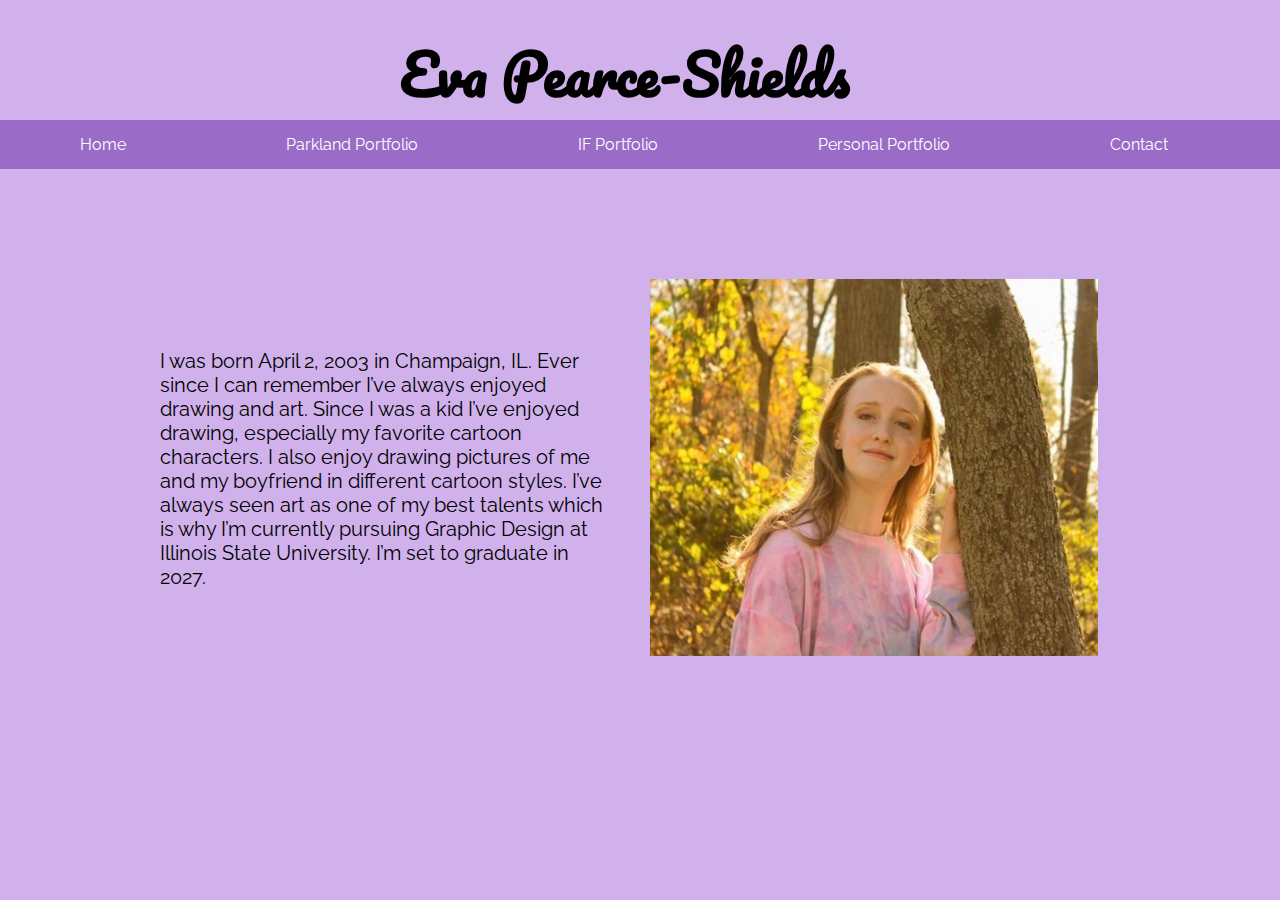
<file: index.html>
<!DOCTYPE html>
<html lang="en">

<head>
    <link rel="stylesheet" href="stylesheet4.css">
    <link rel="preconnect" href="https://fonts.googleapis.com">
<link rel="preconnect" href="https://fonts.gstatic.com" crossorigin>
<link href="https://fonts.googleapis.com/css2?family=Pacifico&family=Raleway:ital,wght@0,100..900;1,100..900&display=swap" rel="stylesheet">
<title>Pacifico</title>
</head>
<body>

    <main>
        
        <h1>Eva Pearce-Shields</h1>

        <nav>
            <ul class="nav-links">
                <li><a href="index.html">Home</a></li>
                <li><a href="parkland.html">Parkland Portfolio</a></li>
                <li><a href="IF.html">IF Portfolio</a></li>
                <li><a href="Personal.html">Personal Portfolio</a></li>
                <li><a href="Contact.html">Contact</a></li>
            </ul>
        </nav>
        <div class="grid">
            <p class="paragraph">I was born April 2, 2003 in Champaign, IL.  Ever since I can remember I’ve always enjoyed drawing and art.  Since I was a kid I’ve enjoyed drawing, especially my favorite cartoon characters. I also enjoy drawing pictures of me and my boyfriend in different cartoon styles. I’ve always seen art as one of my best talents which is why I’m currently pursuing Graphic Design at Illinois State University.  I’m set to graduate in 2027.  
            </p>
             <img class="homepage" src="images3/EvaHomePage.jpg" alt="Eva with hand on tree">
            </div>
        </main>
        </body>
</html>
</file>
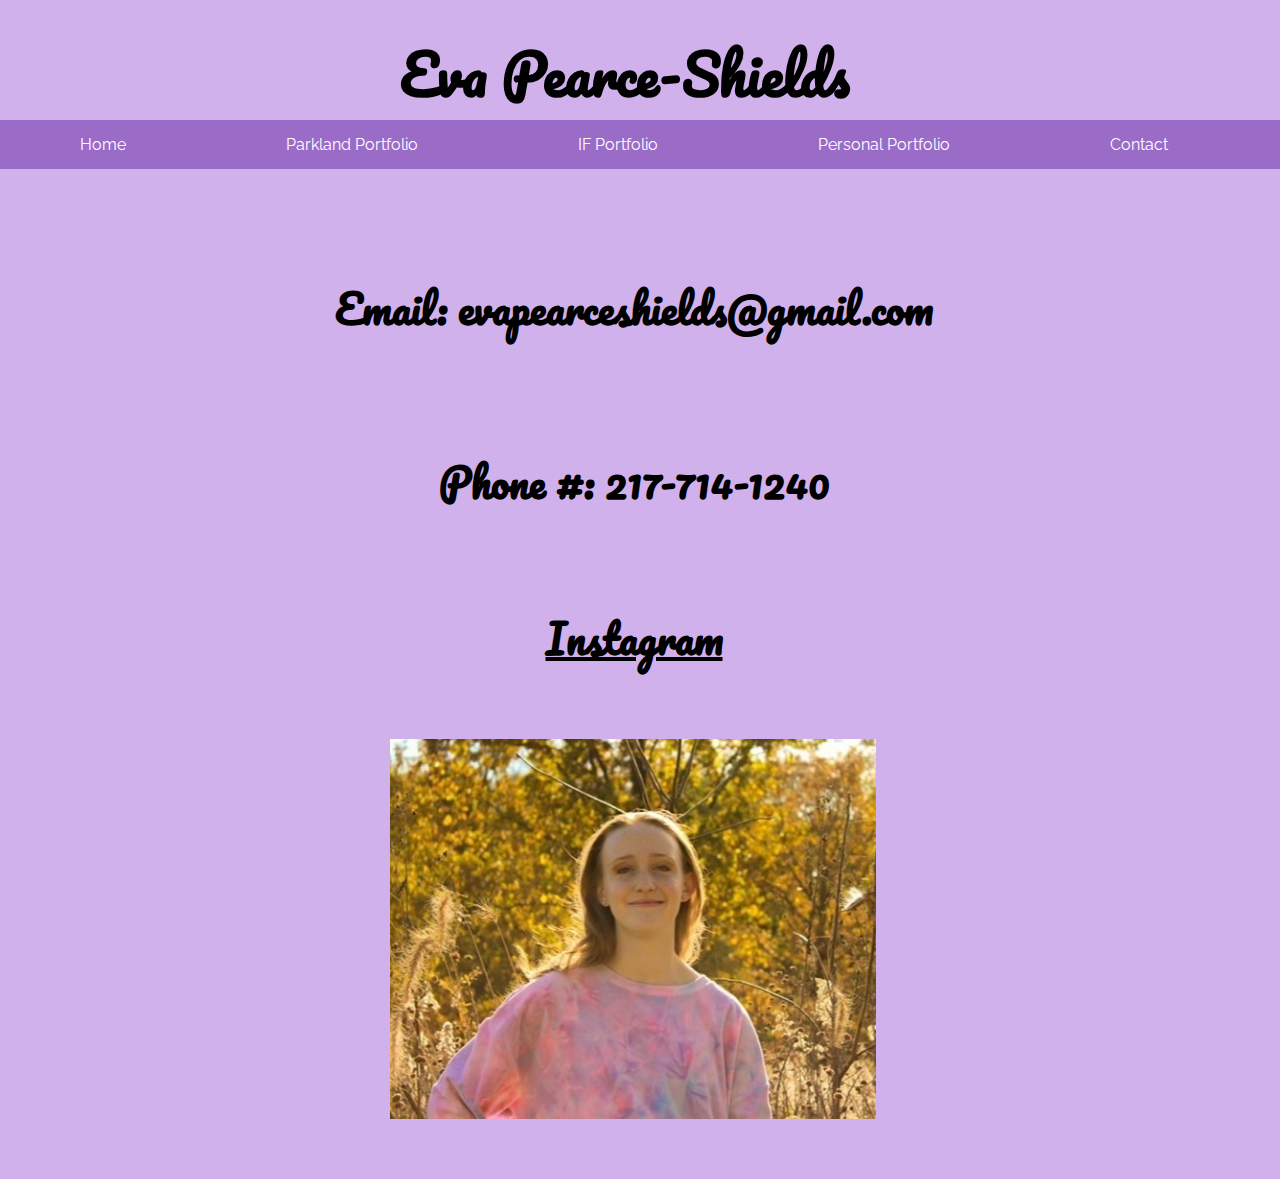
<file: Contact.html>
<!DOCTYPE html>
<html lang="en">

<head>
    <link rel="stylesheet" href="stylesheet4.css">
    <link rel="preconnect" href="https://fonts.googleapis.com">
    <link rel="preconnect" href="https://fonts.gstatic.com" crossorigin>
    <link
        href="https://fonts.googleapis.com/css2?family=Pacifico&family=Raleway:ital,wght@0,100..900;1,100..900&display=swap"
        rel="stylesheet">
    <title>Pacifico</title>
</head>

<body>
    <nav>
        <ul class="nav-links">
            <li><a href="index.html">Home</a></li>
            <li><a href="parkland.html">Parkland Portfolio</a></li>
            <li><a href="IF.html">IF Portfolio</a></li>
            <li><a href="Personal.html">Personal Portfolio</a></li>
            <li><a href="Contact.html">Contact</a></li>
        </ul>
    </nav>
    <main>

        <h1>Eva Pearce-Shields</h1>
            <h4>Email: evapearceshields@gmail.com</h4>
            <h5>Phone #: 217-714-1240</h5>
            <h6><a href="https://www.instagram.com/narwaffle3/">Instagram</a></h6>

            <img src="images3/Contact Eva.JPG" alt="Eva outside" class="contact">
            
        

    </main>
    <div class="emptyspace"></div>
</body>

</html>
</file>
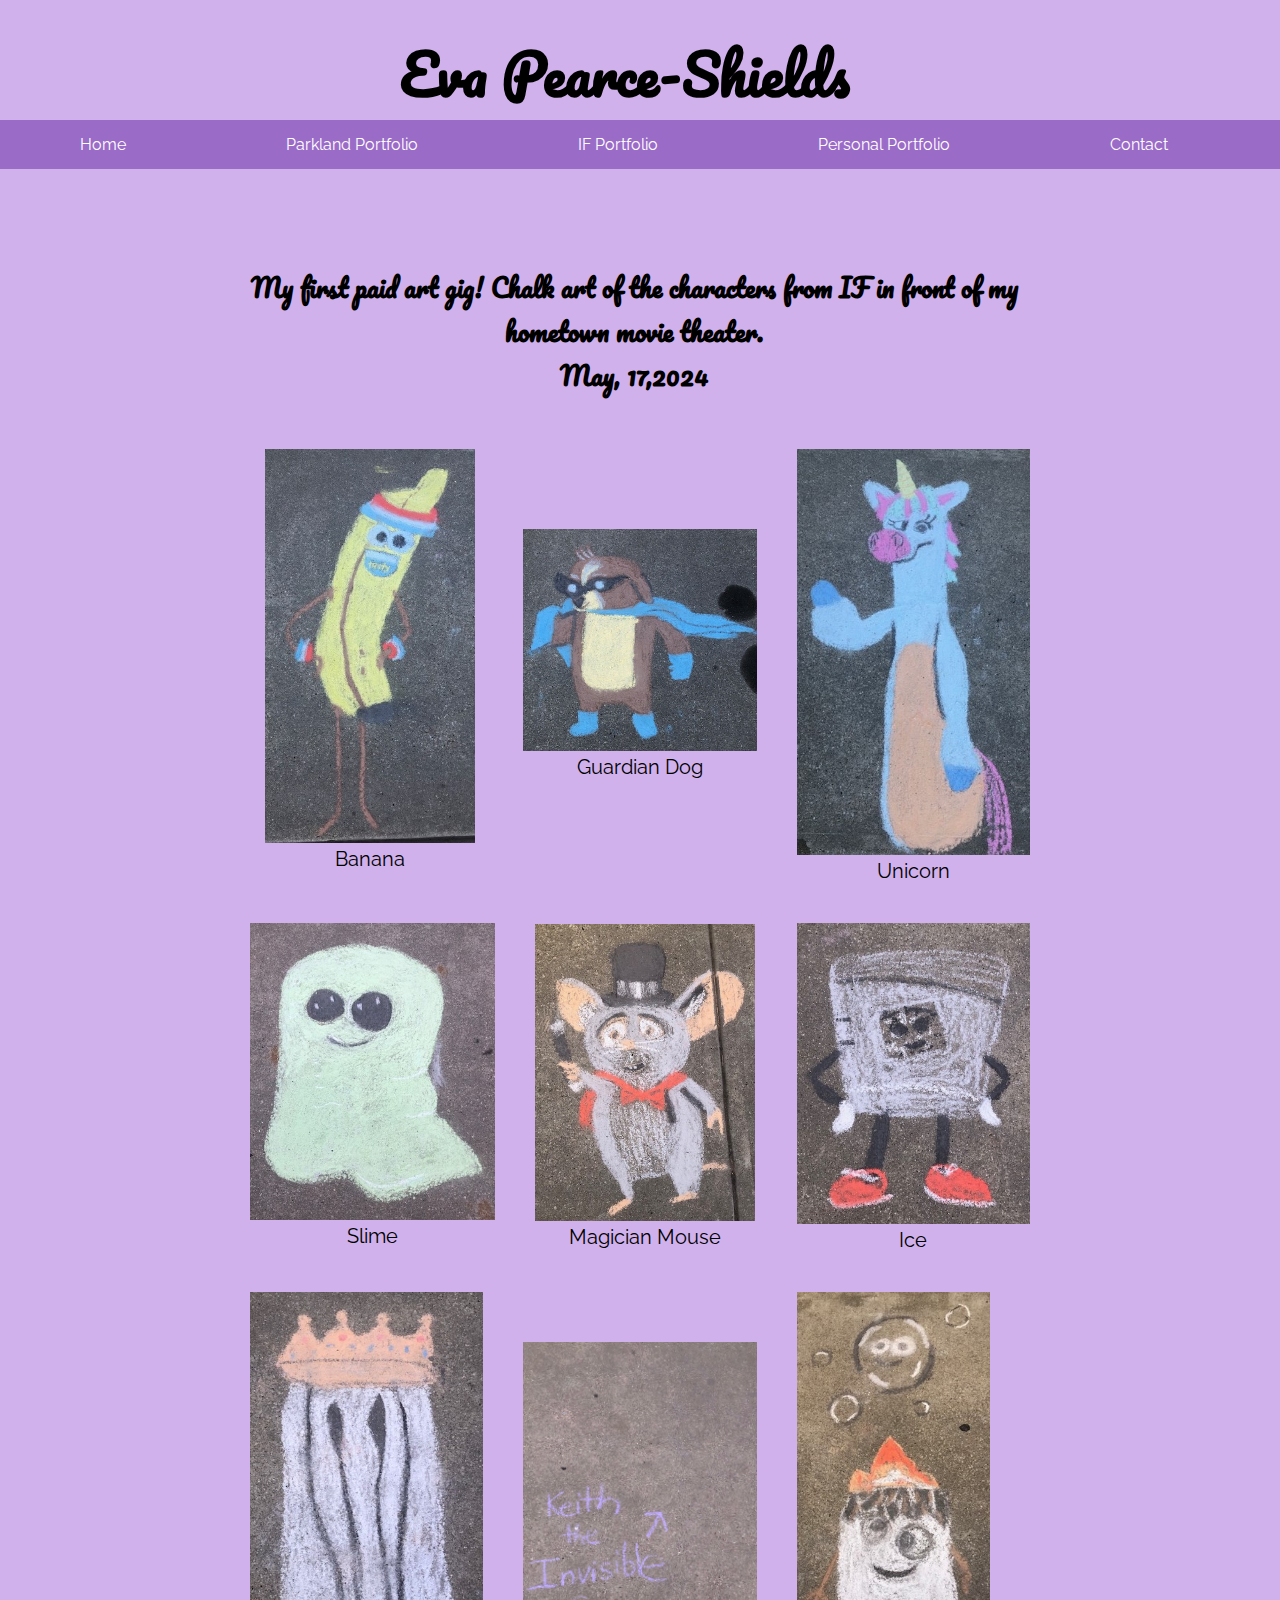
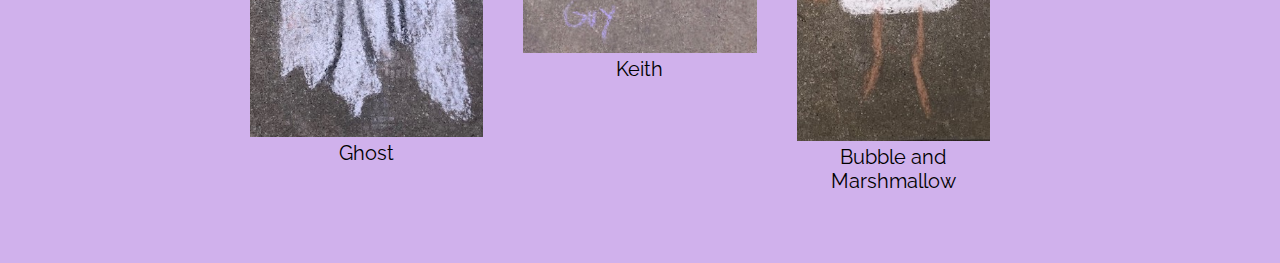
<file: IF.html>
<!DOCTYPE html>
<html lang="en">

<head>
    <link rel="stylesheet" href="stylesheet4.css">
    <link rel="preconnect" href="https://fonts.googleapis.com">
    <link rel="preconnect" href="https://fonts.gstatic.com" crossorigin>
    <link
        href="https://fonts.googleapis.com/css2?family=Pacifico&family=Raleway:ital,wght@0,100..900;1,100..900&display=swap"
        rel="stylesheet">
    <title>Pacifico</title>
</head>

<body>
    <nav>
        <ul class="nav-links">
            <li><a href="index.html">Home</a></li>
            <li><a href="parkland.html">Parkland Portfolio</a></li>
            <li><a href="IF.html">IF Portfolio</a></li>
            <li><a href="Personal.html">Personal Portfolio</a></li>
            <li><a href="Contact.html">Contact</a></li>
        </ul>
    </nav>
    <main>

        <h1>Eva Pearce-Shields</h1>
        <h3>My first paid art gig! Chalk art of the characters from IF in front of my hometown movie theater.
            <br> May, 17,2024</h3>
        <div class="gridIF">

            <div class="box banana"><img src="images3/Banana.jpg" alt="Banana from IF">
                <p class="caption">Banana</p>
            </div>

            <div class="box dog"><img src="images3/Guardian Dog.jpg" alt="Guardian Dog from IF">
                <p class="caption">Guardian Dog</p>
            </div>

            <div class="box unicorn"><img src="images3/Unicorn.jpg" alt="Unicorn from IF">
                <p class="caption">Unicorn</p>
            </div>

            <div class="box slime"><img src="images3/Slime.jpg" alt="Slime from IF">
                <p class="caption">Slime</p>
            </div> 

            <div class="box mouse"><img src="images3/Magician Mouse.jpg" alt="Magician Mouse from IF">
                <p class="caption">Magician Mouse</p>
            </div> 

            <div class="box ice"><img src="images3/Ice.jpg" alt="Ice from IF">
                <p class="caption">Ice</p>
            </div> 

            <div class="box ghost"><img src="images3/Ghost.jpg" alt="Ghost from IF">
                <p class="caption">Ghost</p>
            </div>

            <div class="box keith"><img src="images3/Keith.jpg" alt="Keith from IF">
                <p class="caption">Keith</p>
            </div>  

            <div class="box bubble"><img src="images3/Bubble and Marshmallow.jpg" alt="Bubble and Marshmallow from IF">
                <p class="caption">Bubble and Marshmallow</p>
            </div> <div class="emptyspace"></div>






    </main>
</body>

</html>
</file>
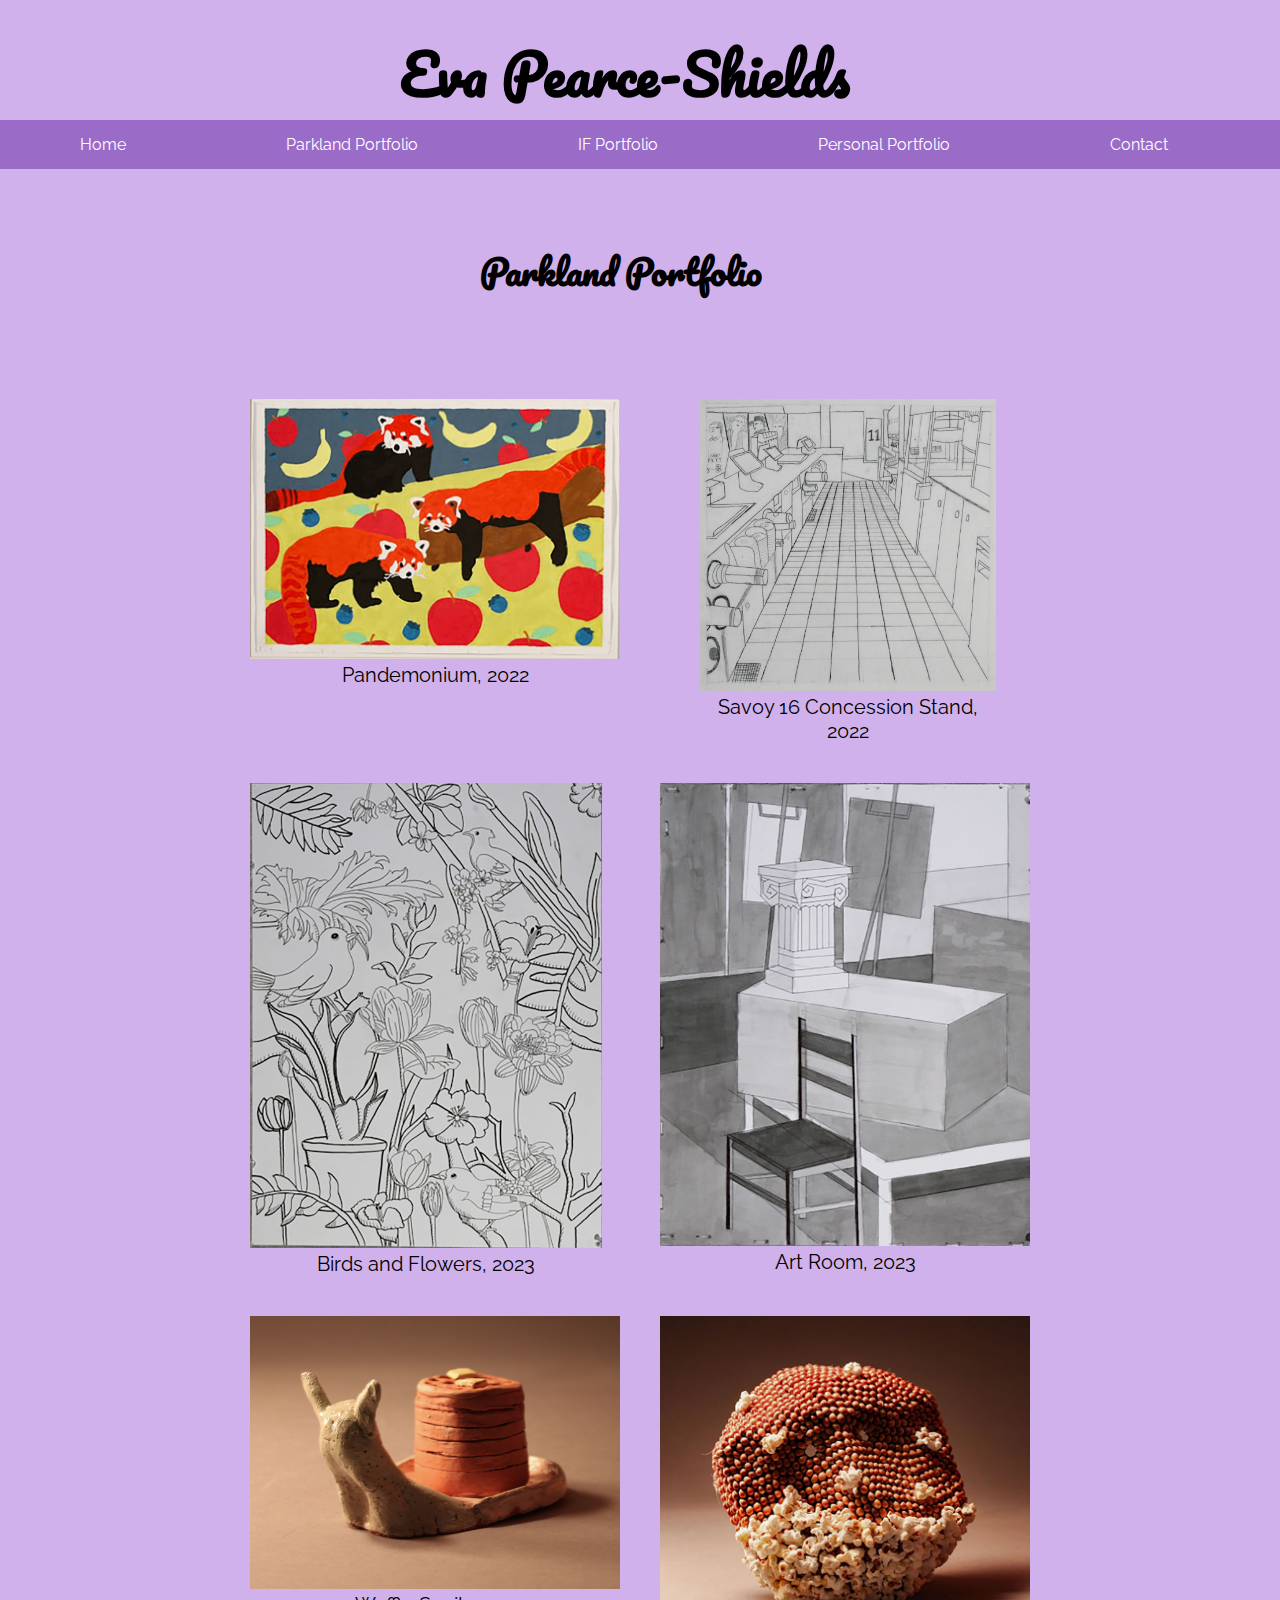
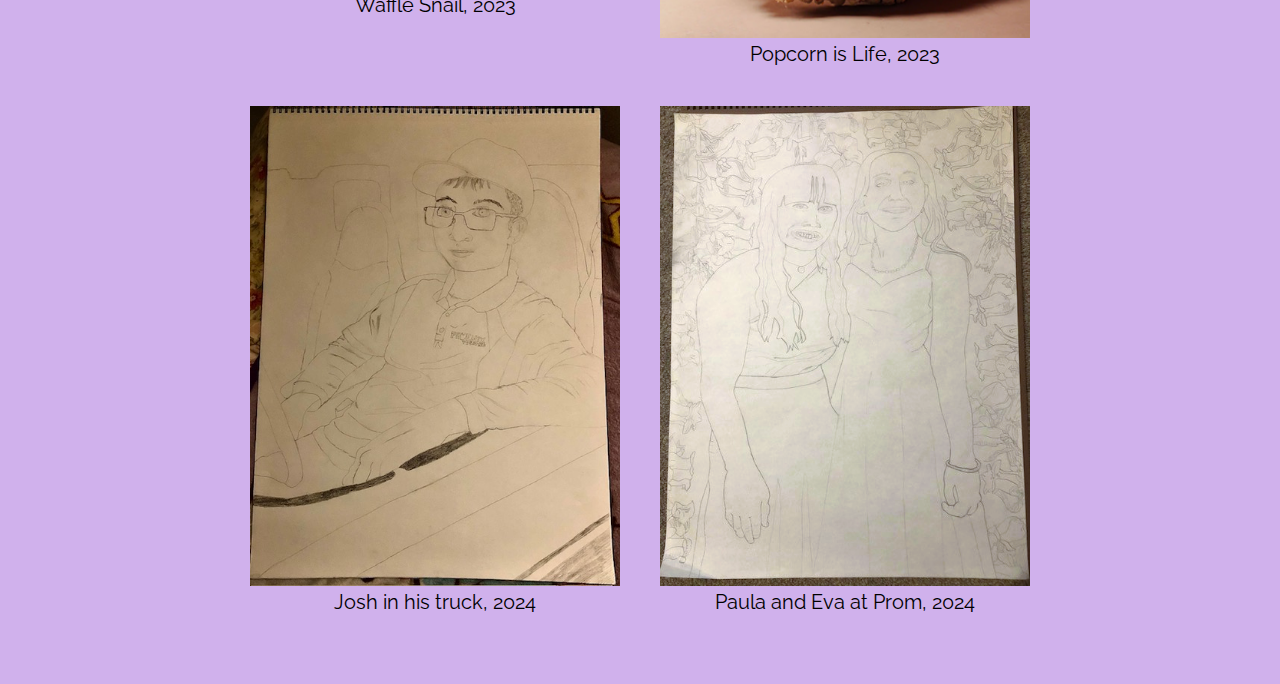
<file: parkland.html>
<!DOCTYPE html>
<html lang="en">

<head>
    <link rel="stylesheet" href="stylesheet4.css">
    <link rel="preconnect" href="https://fonts.googleapis.com">
    <link rel="preconnect" href="https://fonts.gstatic.com" crossorigin>
    <link
        href="https://fonts.googleapis.com/css2?family=Pacifico&family=Raleway:ital,wght@0,100..900;1,100..900&display=swap"
        rel="stylesheet">
    <title>Pacifico</title>
</head>

<body>
    <nav>
        <ul class="nav-links">
            <li><a href="index.html">Home</a></li>
            <li><a href="parkland.html">Parkland Portfolio</a></li>
            <li><a href="IF.html">IF Portfolio</a></li>
            <li><a href="Personal.html">Personal Portfolio</a></li>
            <li><a href="Contact.html">Contact</a></li>
        </ul>
    </nav>
    <main>
        

        <h1>Eva Pearce-Shields</h1>
        <h2>Parkland Portfolio</h2>
        <div class="gridparkland">
            <div class="box panda"><img src="images3/Pandemonium (U of I portfolio).jpg"
                    alt="Red Pandas infront of fruit background">
                <p class="caption">Pandemonium, 2022</p>
            </div>


            <div class="box savoy"><img src="images3/Savoy 16 Concession Stand (U of I).jpg"
                    alt="Pencil sketch of the Savoy 16 Concession Stand">
                <p class="caption"> Savoy 16 Concession Stand, 2022</p>
            </div>

            <div class="box birds"><img src="images3/Birds and Flowers (U of I).jpg" alt="Birds and Flowers">
                <p class="caption">Birds and Flowers, 2023</p>
            </div>

            <div class="box room"><img src="images3/Art Room (U of I).jpg" alt="Art Room">
                <p class="caption">Art Room, 2023</p>
            </div>

            <div class="box waffle"><img src="images3/waffle snail (finished).jpg" alt="Clay Snail with Waffle shell">
                <p class="caption">Waffle Snail, 2023</p>
            </div>

            <div class="box popcorn"><img src="images3/Popcorn is Life (U of I).jpg" alt="Paper Mache mask made of popcorn kernels">
                <p class="caption">Popcorn is Life, 2023</p>
            </div>

            <div class="box truck"><img src="images3/Truck Josh.jpg" alt="Pencil sketch of Josh in his truck">
                <p class="caption">Josh in his truck, 2024</p>
            </div>

            <div class="box prom"><img src="images3/Prom Paula and Eva.png" alt="Pencil Sketch of Eva and Paula in prom dresses">
                <p class="caption">Paula and Eva at Prom, 2024</p>
            </div> <div class="emptyspace"></div>
    </main>
</body>

</html>
</file>
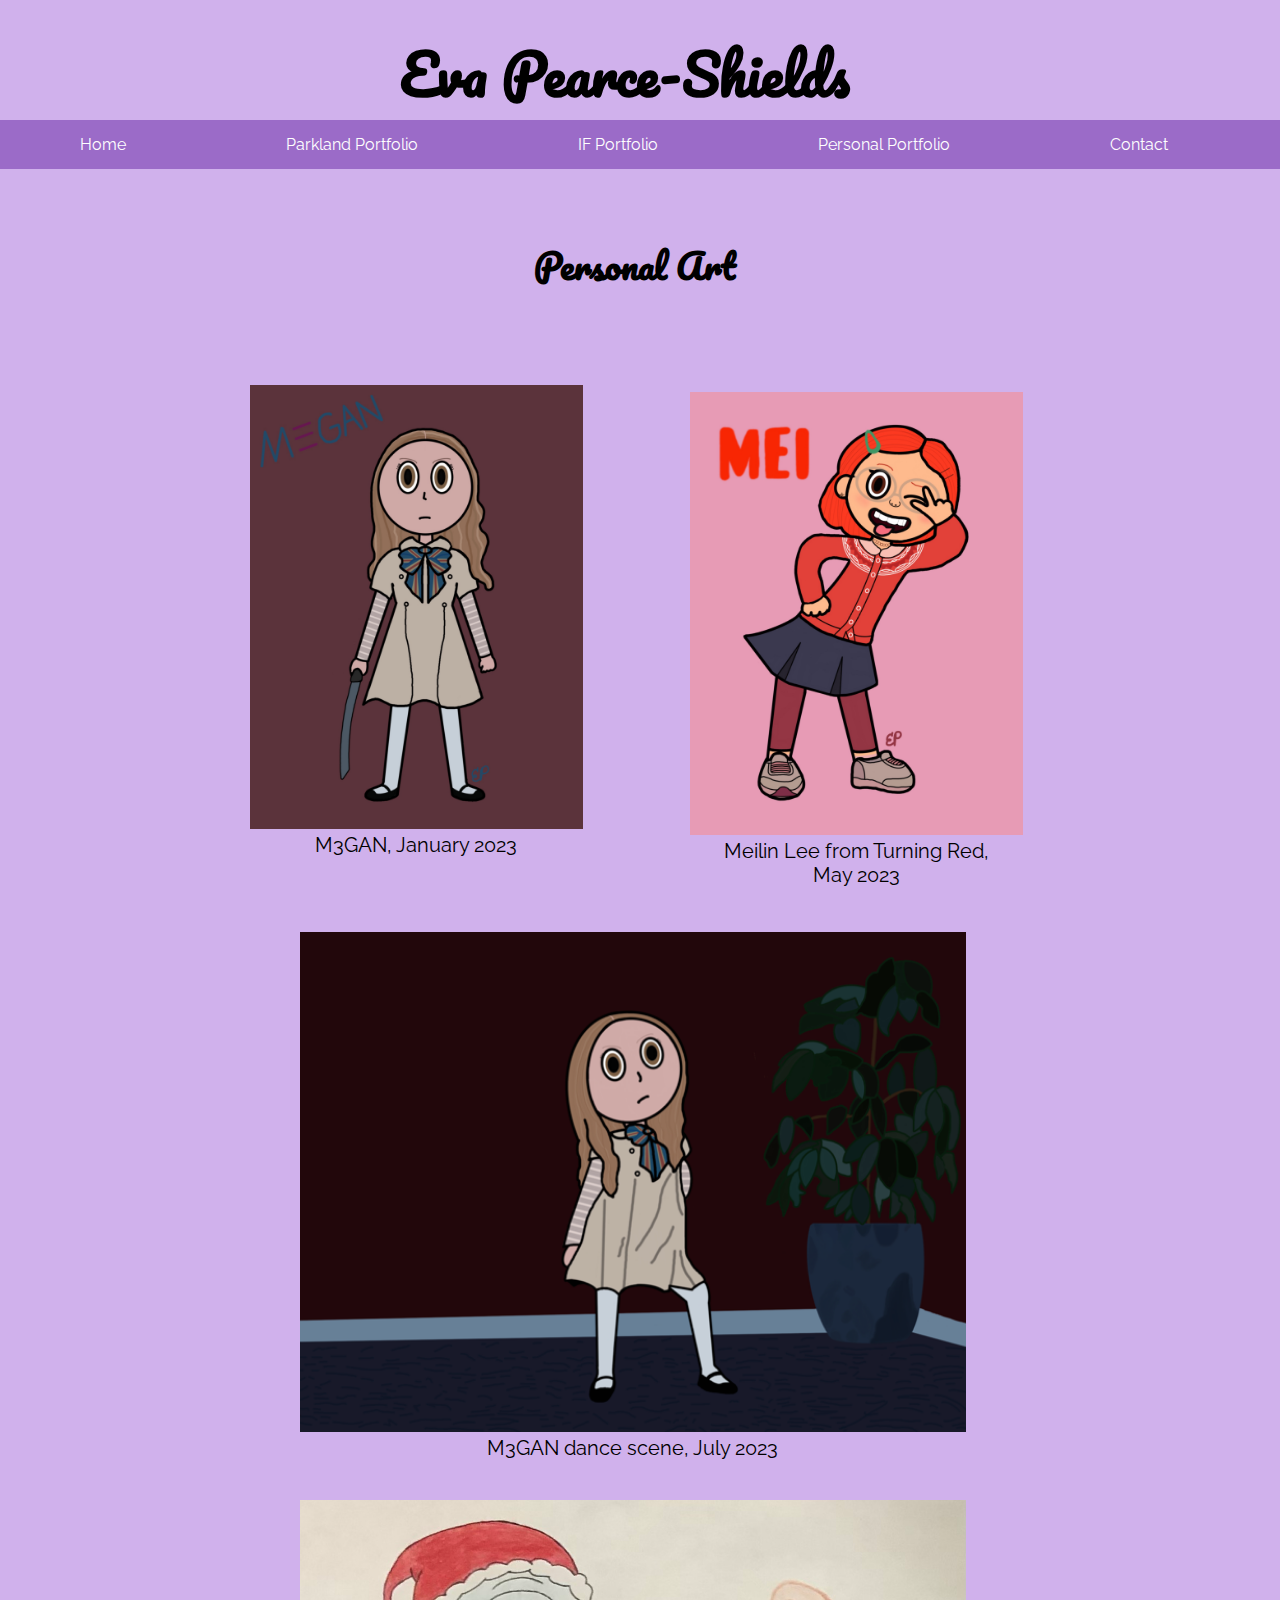
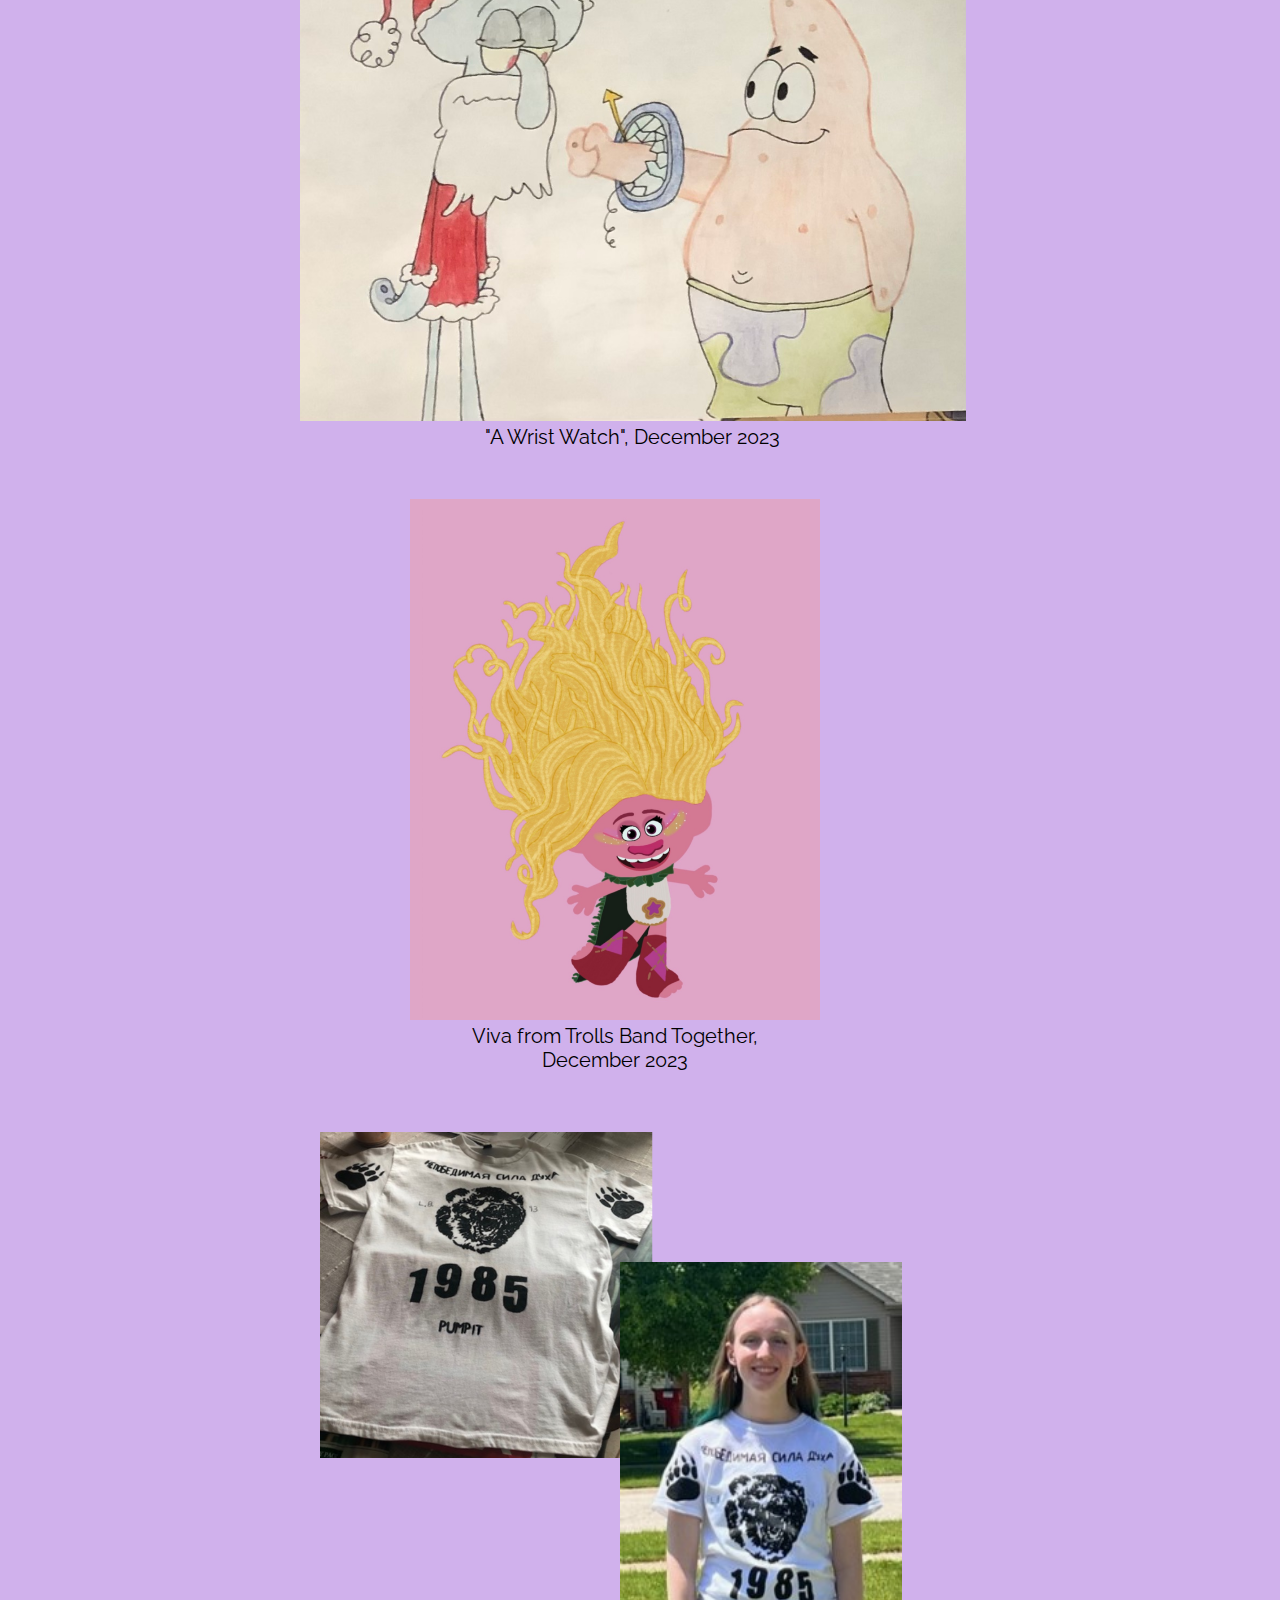
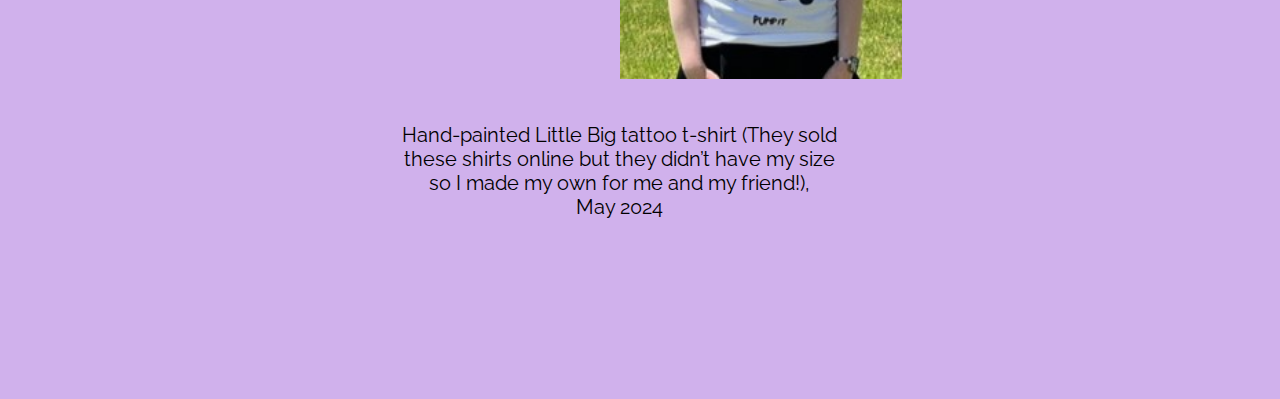
<file: Personal.html>
<!DOCTYPE html>
<html lang="en">

<head>
    <link rel="stylesheet" href="stylesheet4.css">
    <link rel="preconnect" href="https://fonts.googleapis.com">
    <link rel="preconnect" href="https://fonts.gstatic.com" crossorigin>
    <link
        href="https://fonts.googleapis.com/css2?family=Pacifico&family=Raleway:ital,wght@0,100..900;1,100..900&display=swap"
        rel="stylesheet">
    <title>Pacifico</title>
</head>

<body>
    <nav>
        <ul class="nav-links">
            <li><a href="index.html">Home</a></li>
            <li><a href="parkland.html">Parkland Portfolio</a></li>
            <li><a href="IF.html">IF Portfolio</a></li>
            <li><a href="Personal.html">Personal Portfolio</a></li>
            <li><a href="Contact.html">Contact</a></li>
        </ul>
    </nav>
    <main>

        <h1>Eva Pearce-Shields</h1>
        <h3 class="art">Personal Art</h3>
        <div class="gridpersonal">

            <div class="box m3gan"><img src="images3/M3GAN.JPG" alt="M3GAN">
                <p class="caption">M3GAN, January 2023</p>
            </div>

            <div class="box mei"><img src="images3/Mei.JPG" alt="Meilin Lee from Turning Red">
                <p class="caption">Meilin Lee from Turning Red, <br> May 2023</p>
            </div>

            <div class="box dance"><img src="images3/M3GAN dance.PNG" alt="M3GAN Dance">
                <p class="caption">M3GAN dance scene, July 2023</p>
            </div>

            <div class="box patrick"><img src="images3/Wrist Watch.jpg"
                    alt="Squidward next to Patrick wearing smashed clock around wrist">
                <p class="caption">"A Wrist Watch", December 2023</p>
            </div>

            <div class="box viva"><img src="images3/Viva.JPG" alt="Viva from Trolls Band Together">
                <p class="caption">Viva from Trolls Band Together,
                   <br> December 2023</p>
            </div>
<div class="box"> <div class="box illich"><img src="images3/Illich Shirt.png" alt="hand painted Little Big shirt">
</div>

<div class="box eva"><img src="images3/Eva wearing Illich shirt.jpg" alt="hand painted Little Big shirt modeled by Eva">
</div>

<p class="paragraphtwo">Hand-painted Little Big tattoo t-shirt 
    (They sold these shirts online but they didn’t have my size so I made my own for me and my friend!), <br>
    May 2024
</p></div>
           









    </main>
</body>

</html>
</file>
<file: stylesheet4.css>
h1 {
    font-family: "Pacifico", sans-serif;
    font-size: 55px;
    padding-left: 400px;
    margin: 0;
    position: absolute;
    top: 25px;
}

h2 {
    font-family: "Pacifico", sans-serif;
    font-size: 35px;
    padding-left: 480px;
    margin: 0;
    position: absolute;
    top: 240px;

}

h3 {
    font-family: "Pacifico", sans-serif;
    font-size: 25px;
    padding-left: 250px;
    width: 60%;
    text-align: center;
    position: absolute;
    top: 240px;
}

.art {
    font-size: 35px;
    position: relative; top: 150px;
}

h4 {
    font-family: "Pacifico", sans-serif;
    font-size: 40px;
    padding-left: 250px;
    width: 60%;
    text-align: center;
    position: absolute;
    top: 220px;
}

h5 {
    font-family: "Pacifico", sans-serif;
    font-size: 40px;
    padding-left: 250px;
    width: 60%;
    text-align: center;
    position: absolute;
    top: 380px;
}

h6 {
    font-family: "Pacifico", sans-serif;
    font-size: 40px;
    padding-left: 250px;
    width: 60%;
    text-align: center;
    position: absolute;
    top: 510px;
}

nav {
    position: relative;
    top: 120px;
    z-index: 2;
}

p {
    font-family: "Raleway", sans-serif;
    font-size: 20px
}

body {
    margin: 0;
    background-color: #D0B1EC;
    font-family: "Raleway", sans-serif;

}

ul {
    list-style-type: none;
    margin: 0;
    padding: 0;
    background-color: #9B6BC8;
    overflow: hidden;
}

li {
    float: left;
}

li a {
    display: block;
    color: white;
    padding: 15px 80px;
    text-decoration: none;
}

li a:hover {
    color: #D0B1EC;
}

a {
    color: black;
}

a:hover {
    color:#9B6BC8
}

.paragraph {
    width: 35%;
    left: 110px;
    padding: 50px;
    padding-right: 100px;
    position: relative;
    top: 230px;
}

.paragraphtwo {
    width: 35%;
    left: 27%;
    padding: 50px;
    padding-right: 100px;
    position: relative;
    margin: 0;
    top: -130px;
    text-align: center;
    
}

.homepage {
    width: 35%;
    position: relative;
    top: -150px;
    left: 650px;
}

.box img {
    width: 100%;
    object-fit: cover;
}

.gridparkland {
    display: grid;
    grid-template-columns: 1fr 1fr;
    margin-left: 250px;
    margin-right: 250px;
    gap: 40px;
    position: relative;
    top: 350px;
}

.gridpersonal {
    position: absolute; top:35px;
}

.savoy {
    width: 80%;
    position: relative;
    left: 40px;
}

.birds {
    width: 95%;
    position: relative;
}

.emptyspace {
    height: 30px;
}

.gridIF {
    display: grid;
    grid-template-columns: 1fr 1fr 1fr;
    margin-left: 250px;
    margin-right: 250px;
    gap: 40px;
    position: relative;
    top: 400px;
}

.banana {
    width: 90%;
    position: relative;
    left: 15px;
}

.dog {
    position: relative;
    top: 80px;
}

.slime {
    width: 105%;
    position: relative;
}

.mouse {
    width: 94%;
    position: relative;
    top: 1px;
    left: 12px
}

.bubble {
    width: 83%;
    position: relative;
}


.keith {
    position: relative;
    top: 50px;
}

.m3gan {
    width: 26%;
    position: relative;
    top: 350px;
    left: 250px;
}

.mei {
    width: 26%;
    position: relative;
    top: -115px;
    left: 690px;
}

.dance {
    width: 52%;
    position: relative;
    top: -70px;
    left: 300px;
}

.patrick {
    width: 52%;
    position: relative;
    top: -30px;
    left: 300px;
}

.viva {
    width: 32%;
    position: relative;
    top: 20px;
    left: 410px;
}

.illich {
    width: 26%;
    position: relative;
    top: 80px;
    left: 320px;
}

.eva {
    width: 22%;
    position: relative;
    top: -120px;
    left: 620px;
}

.contact {
    width: 38%;
    position: relative;
    top: 690px;
    left: 390px;
padding-bottom: 60px;
}

.caption {
    margin: auto 0;
    text-align: center;
}
</file>
